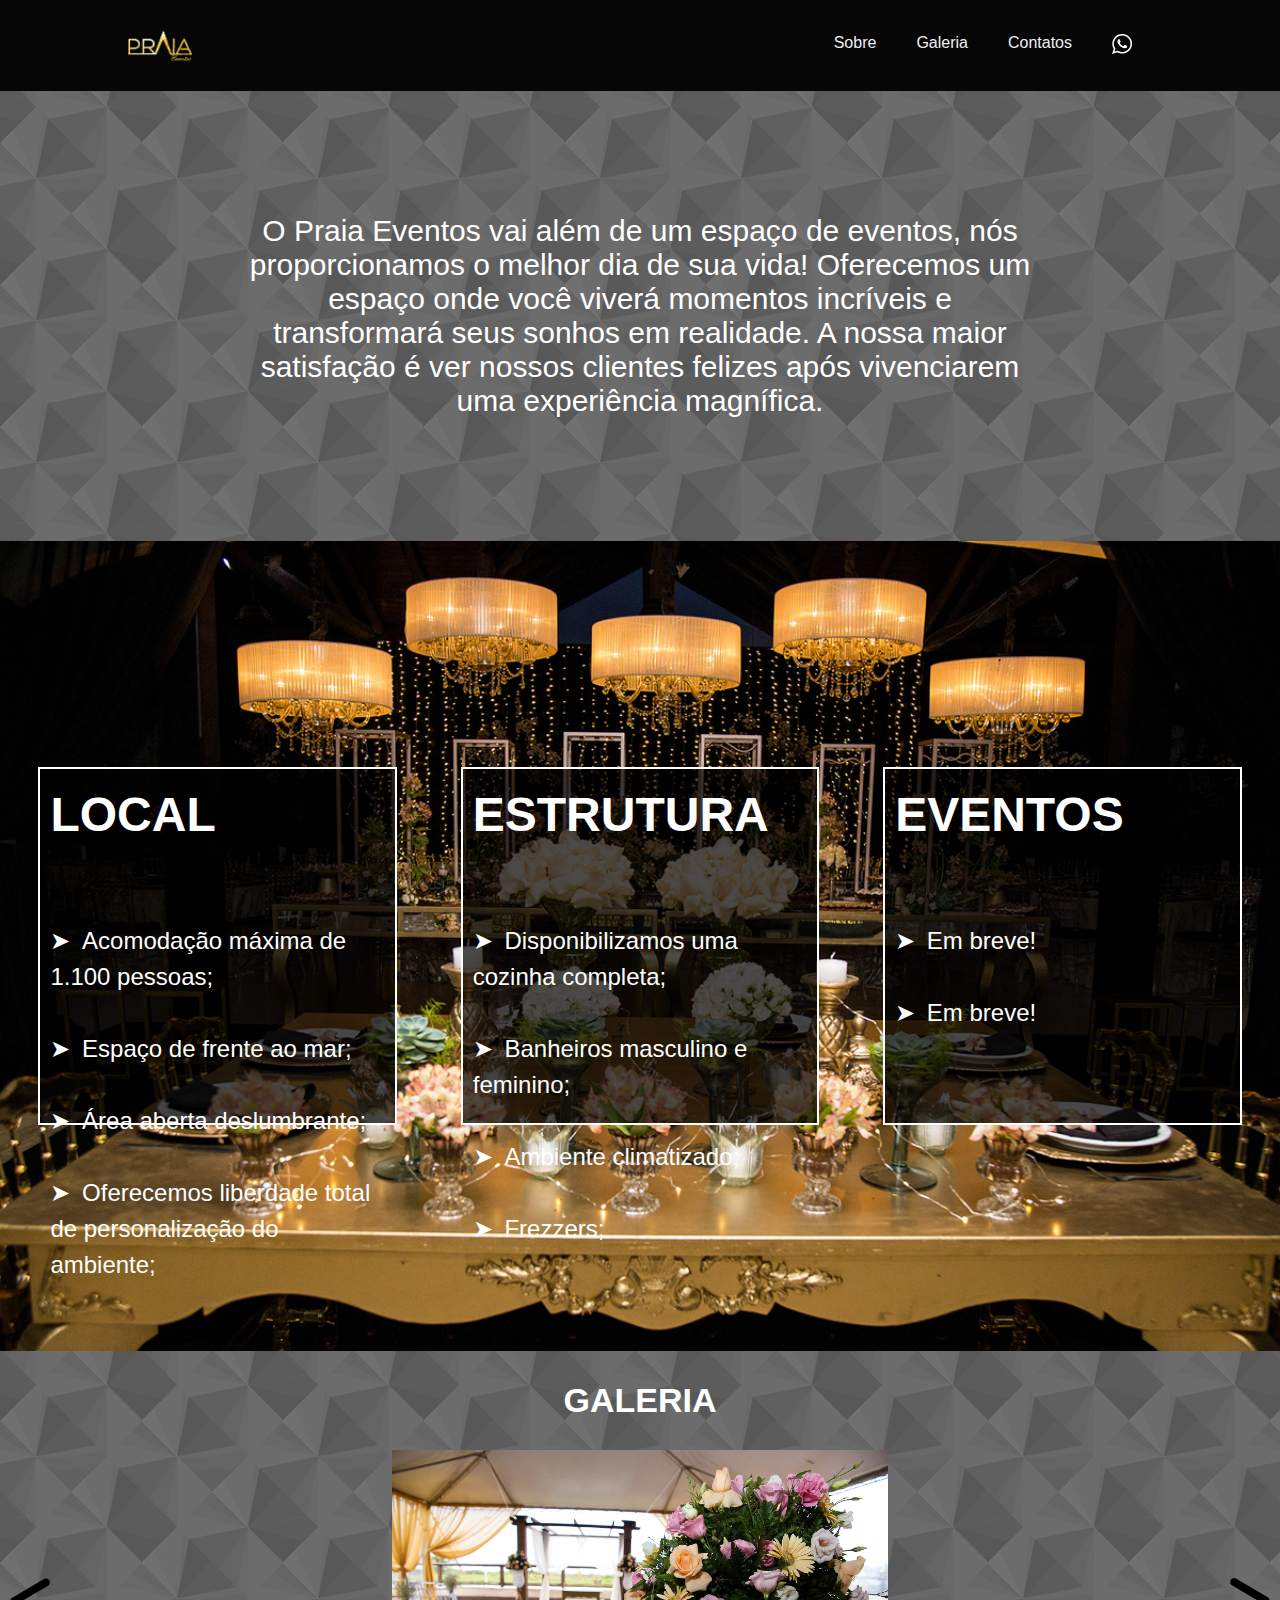
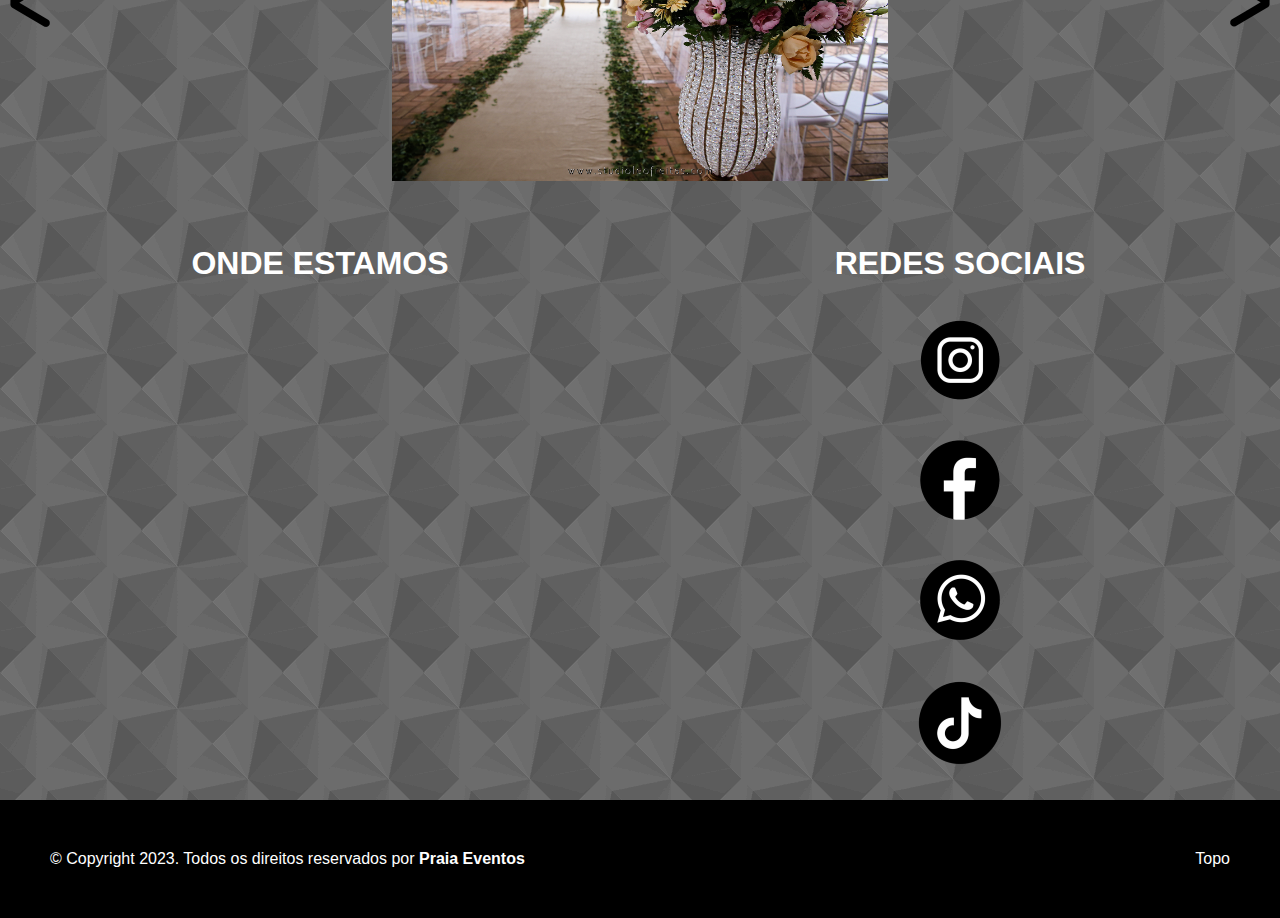
<file: Trabalho-E-master/index.html>
<!DOCTYPE html>
<html lang="pt-br">
<head>
  <meta charset="utf-8" />
  <title>Praia Eventos</title>
  <meta name="viewport" content="width=device-width, initial-scale=1">
  <link rel="stylesheet" href="style.css">
  <link rel="stylesheet" media="screen and (max-width: 1260px)" href="mobile.css">
  <link rel="shortcut icon" href="imagens/download (2).png" type="imagens">
</head>

<body>
  <header>
    <img class="logo" src="imagens/download (2).png" alt="logo"></a>
    <nav>
      <ul class="nav__links">
        <li><a href="#sobre">Sobre</a></li>
        <li><a href="#carousel">Galeria</a></li>
        <li><a href="#redes">Contatos</a></li>
        <li><a class="contato" href="https://wa.me/5548999827939" target="_blank"><img src="imagens/zap.png" alt=""></a></li>
      </ul>
    </nav>
  </header>



  <div class="sobre" id="sobre">
    <div class="texto">
      <p>O Praia Eventos vai além de um espaço de eventos, nós proporcionamos o melhor dia de sua vida! Oferecemos um
        espaço onde você viverá momentos incríveis e transformará seus sonhos em realidade. A nossa maior satisfação é
        ver nossos clientes felizes após vivenciarem uma experiência magnífica.</p>
    </div>
  </div>


  <div class="local">
    <div class="overlay"></div>
    <div class="rectangle-container">
      <div class="rectangle">
        <h1>LOCAL</h1><br><br>
        <p>Acomodação máxima de 1.100 pessoas;</p><br>
        <p>Espaço de frente ao mar;</p><br>
        <p>Área aberta deslumbrante;</p><br>
        <p>Oferecemos liberdade total de personalização do ambiente;</p><br>
      </div>

      <div class="rectangle">
        <h1>ESTRUTURA</h1><br><br>
        <p>Disponibilizamos uma cozinha completa;</p><br>
        <p>Banheiros masculino e feminino;</p><br>
        <p>Ambiente climatizado;</p><br>
        <p>Frezzers;</p><br>
      </div>

      <div class="rectangle">
        <h1>EVENTOS</h1><br><br>
        <p>Em breve!</p><br>
        <p>Em breve!</p><br>
      </div>
    </div>
  </div>

  <div class="carousel" id="carousel">
    <h1>GALERIA</h1>
    <div class="slides">
      <div class="slide">
        <img src="imagens/imagem1.JPG" alt="Imagem 1">
      </div>
      <div class="slide">
        <img src="imagens/imagem2.jpg" alt="Imagem 2">
      </div>
      <div class="slide">
        <img src="imagens/01_celina_e_camilo_20151129_0008.JPG" alt="Imagem 3">
      </div>
      <div class="slide">
        <img src="imagens/imagem4.jpg" alt="Imagem 3">
      </div>
      <div class="slide">
        <img src="imagens/imagem5.jpg" alt="Imagem 3">
      </div>
      <div class="slide">
        <img src="imagens/imagem6.jpg" alt="Imagem 3">
      </div>
      <div class="slide">
        <img src="imagens/imagem7.jpg" alt="Imagem 3">
      </div>
      <div class="slide">
        <img src="imagens/imagem8.jpg" alt="Imagem 3">
      </div>
      <div class="slide">
        <img src="imagens/imagem9.jpg" alt="Imagem 3">
      </div>
    </div>
    <div class="controls">
      <div class="arrow left-arrow"></div>
      <div class="arrow right-arrow"></div>
    </div>
  </div>

  <div class="lr">
    <div class="localiza">
      <h1>ONDE ESTAMOS</h1>
      <div class="mapa">
        <iframe
          src="https://www.google.com/maps/embed?pb=!1m18!1m12!1m3!1d3514.771783524187!2d-48.66692142353224!3d-28.244605750168343!2m3!1f0!2f0!3f0!3m2!1i1024!2i768!4f13.1!3m3!1m2!1s0x9526b5913748ce2b%3A0x772391d99bd1af6c!2sPraia%20Eventos!5e0!3m2!1spt-BR!2sbr!4v1687022256583!5m2!1spt-BR!2sbr"
          width="90%" height="450px" style="border:0;" allowfullscreen="" loading="lazy"
          referrerpolicy="no-referrer-when-downgrade"></iframe>
      </div>
    </div>
    <div class="redes" id="redes">
      <h1>REDES SOCIAIS</h1>
      <a href="https://www.instagram.com/praiaeventosimbituba/" target="_blank"><img src="imagens/insta.png" alt=""></a>
      <a href="https://www.facebook.com/zimbapraiaeventos/?locale=pt_BR" target="_blank"><img src="imagens/face.png"
          alt=""></a>
      <a href="https://wa.me/5548999827939" target="_blank"><img src="imagens/zap_preto.png" alt=""></a>
      <a href="https://www.tiktok.com/@praiaeventosimbituba" target="_blank"><img src="imagens/tiktok.png" alt=""></a>
    </div>
  </div>

  <script type="text/javascript" src="index.js"></script>

  <footer>
    <div class="footer-left">
      <p>© Copyright 2023. Todos os direitos reservados por <strong>Praia Eventos</strong></p>
      <p>© Copyright 2023</p>
    </div>
    <div class="footer-right">
      <p><a href="#">Topo</a></p>
    </div>
  </footer>

</body>
</file>
<file: Trabalho-E-master/style.css>
@import url('https://fonts.googleapis.com/css2?family=Dancing+Script&family=Roboto+Condensed&display=swap');

* {
  box-sizing: border-box;
  margin: 0;
  padding: 0;
}

:root {
  scroll-behavior: smooth;
}

body {
  font-family: 'San Francisco', Arial, Helvetica, sans-serif;
  background-color: #b0b0b0;
  background-image: url(imagens/diagmonds.png);
}

/* ================================== Header ================================== */
header {
  display: flex;
  justify-content: flex-end;
  align-items: center;
  padding: 30px 10%;
  background-color: rgb(7, 6, 6);
}

main {
  margin-top: 50px;
}

header img {
  margin-right: auto;
  width: 5vw;
}
/* ================================== Nav ================================== */
.nav__links a {
  font-family: "Montserrat", sans-serif;
  color: #edf0f1;
  text-decoration: none;
}

.nav__links {
  list-style: none;
  display: flex;
}

.nav__links li {
  padding: 0px 20px;
}

.nav__links li a {
  transition: color 0.3s ease 0s;
}

nav img {
  width: 20px;
  height: 20px;
}

.nav__links li a:hover {
  color: #daa520;
}

/* ================================== /Nav ================================== */
/* ================================== /Header ================================== */
/* ================================== Inicio ================================== */
.sobre {
  width: 100%;
  height: 50vh;
  position: relative;
}

.texto {
  color: white;
  width: 90%;
  max-width: 800px;
  position: absolute;
  top: 50%;
  left: 50%;
  transform: translate(-50%, -50%);
  text-align: center;
  font-size: 30px;
}

/* ================================== /Inicio ================================== */
/* ================================== Local ================================== */
.local {
  display: grid;
  place-items: center;
  width: 100%;
  height: 90vh;
  grid-template-columns: repeat(3, 1fr);
  gap: 20px;
  background-image: url("imagens/imagem3.jpg");
  background-size: 100vw;
  background-repeat: no-repeat;
  font-size: 24px;
  line-height: 1.5;
}

.local p:before {
  content: "➤ ";
  margin-right: 5px;
}

.overlay {
  position: absolute;
  top: 0;
  left: 0;
  opacity: 0.7;
}

.rectangle-container {
  display: flex;
  justify-content: center;
  align-items: center;
  width: 100%;
  height: 100%;
}

.rectangle {
  position: relative;
  border: 2px solid transparent;
  background-color: rgba(0, 0, 0, 0.7);
  color: white;
  padding: 10px;
  width: 28vw;
  height: 28vw;
  border-color: white;
  transition: background-color 1s ease;
  margin: 2vw;
  margin-left: 3vw;
}

.rectangle:hover {
  background-color: rgba(0, 0, 0, 0.9);
}

/* ================================== /Local ================================== */
/* ================================== Carrosel ================================== */
.carousel {
  position: relative;
  overflow: hidden;
}

.carousel h1 {
  display: flex;
  justify-content: center;
  margin: 30px 0 10px 0;
  font-size: 34px;
  color: white;
}

.slides {
  display: flex;
  transition: transform 0.3s ease;
  align-items: center;
}

.slide {
  flex: 0 0 100%;
  text-align: center;
  padding: 20px;
}

.slide img {
  width: 40%;
  height: auto;
}

.controls {
  position: absolute;
  top: 50%;
  width: 100%;
  display: flex;
  justify-content: space-between;
  padding: 0 10px;
  box-sizing: border-box;
}

.arrow {
  width: 40px;
  height: 49px;
  background-color: transparent;
  cursor: pointer;
}

.left-arrow {
  background-image: url(imagens/seta_esquerda.png);
  background-repeat: no-repeat;
}

.right-arrow {
  background-image: url(imagens/seta_direita.png);
  background-repeat: no-repeat;
}

/* ================================== /carrosel ================================== */
/* ================================== Mapa e Redes ================================== */
.lr {
  display: flex;
  flex-direction: row;
  width: 100%;
}

.localiza {
  display: flex;
  flex-direction: column;
  width: 50%;
  align-items: center;
}

.localiza h1 {
  margin: 40px;
  color: white;
  display: flex;
  justify-content: center;
}

.mapa {
  display: flex;
  justify-content: center;
  width: 80%;
}

.redes {
  display: flex;
  flex-direction: column;
  width: 50%;
  align-items: center;
}

.redes h1 {
  color: white;
  margin: 40px;
  margin-bottom: 20px;
}

.redes img {
  margin: 18px;
}

.redes a:last-child {
  margin-top: -12px;
}

/* ================================== /Mapa e Redes ================================== */
/* ================================== Footer ================================== */
footer {
  background-color: #000000;
  padding: 50px;
  display: flex;
  justify-content: space-between;
  align-items: center;
}

.footer-left p,
.footer-right p {
  margin: 0;
}

.footer-right a {
  text-decoration: none;
  color: #ffffff;
}

.footer-left p {
  color: #ffffff;
}

@media screen and (min-width:768px) {
  .footer-left p:nth-child(2){
    display: none;
  }
}
/* ================================== /Footer ================================== */
</file>
<file: Trabalho-E-master/mobile.css>
.logo {
    width: 8vw;
}

.local {
    grid-template-columns: 1fr;
    height: 100%;
    margin-bottom: 30px;
    background-image: none;
}

.rectangle-container {
    display: flex;
    flex-direction: column;
    width: 100%;
    height: auto;
}

.rectangle {
    width: 80%;
    height: auto;
    margin: 2vw;
    margin-left: 0;
}

.carousel h1{
    margin: auto;
    margin-bottom: 15px;
}

@media screen and (max-width:768px) {
    .text {
        width: 90%;
        max-width: 400px;
        font-size: 18px;
        }

    .slide img {
        width: 250px;
        height: auto;
    }

    .lr {
        flex-direction: column;
    }

    .localiza {
        margin-bottom: 20px;
        align-items: center;
        display: contents;
    }

    .mapa {
        width: 100%;
    }

    .redes {
        display: flex;
        justify-content: center;
        width: 100%;
    }

    .slide img {
        width: 70%;
    }

    .footer-left p:first-child{
        display: none;
    }
}

@media screen and (max-width:500px) {
    header img {
        display: none;
    }

    .texto{
        font-size: 21px;
    }
}
</file>
